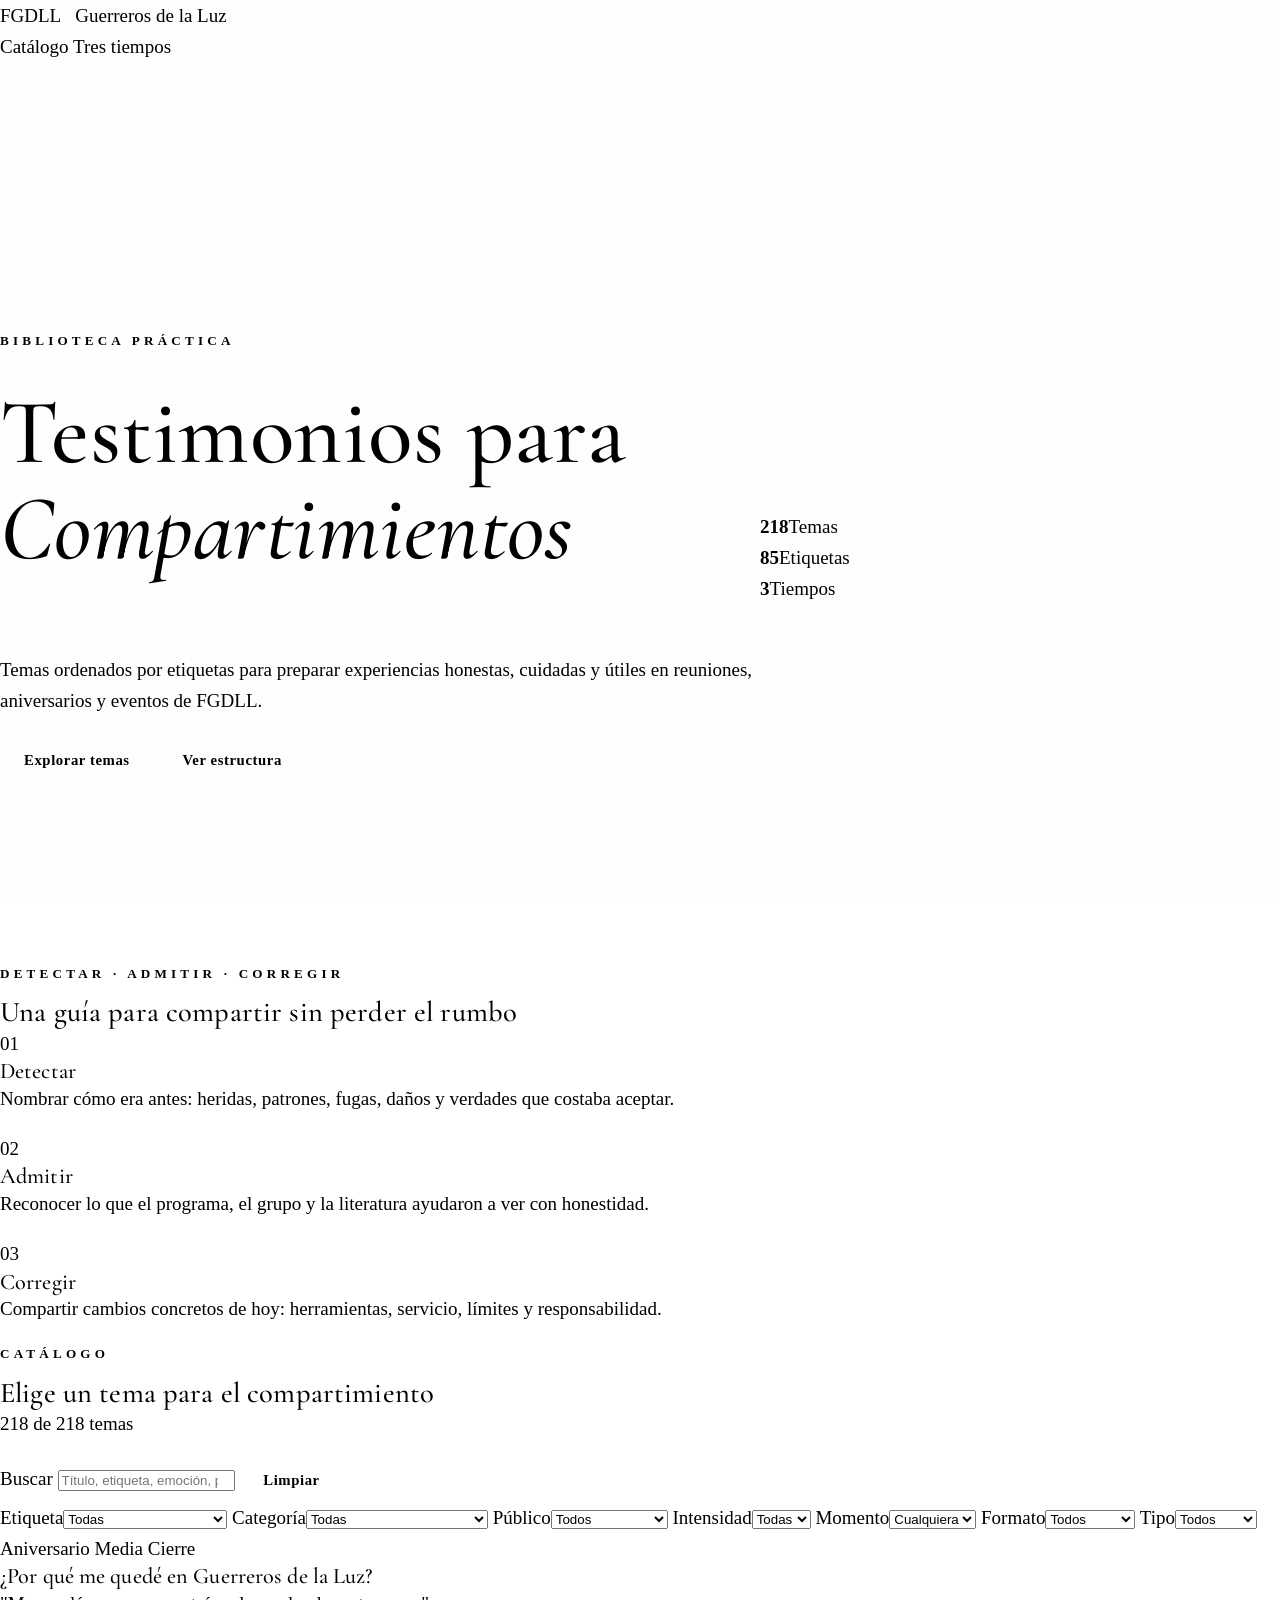
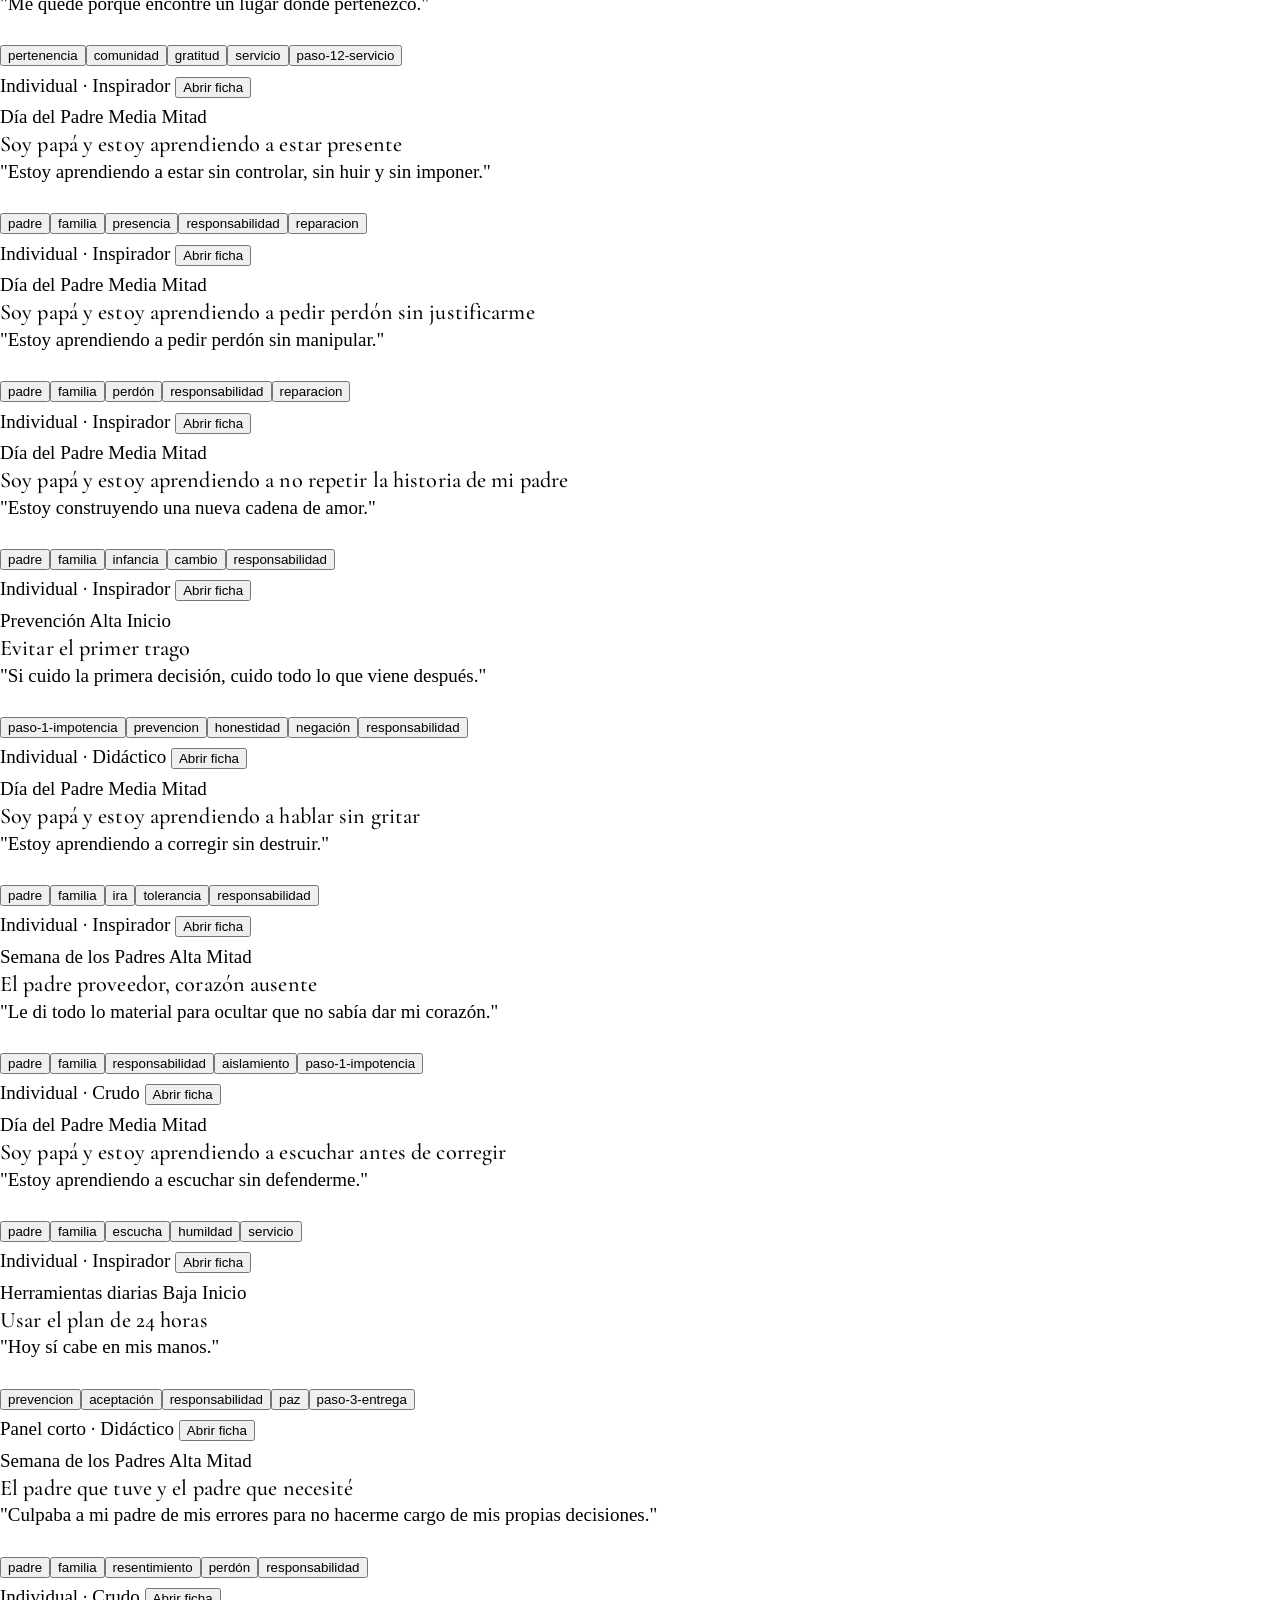
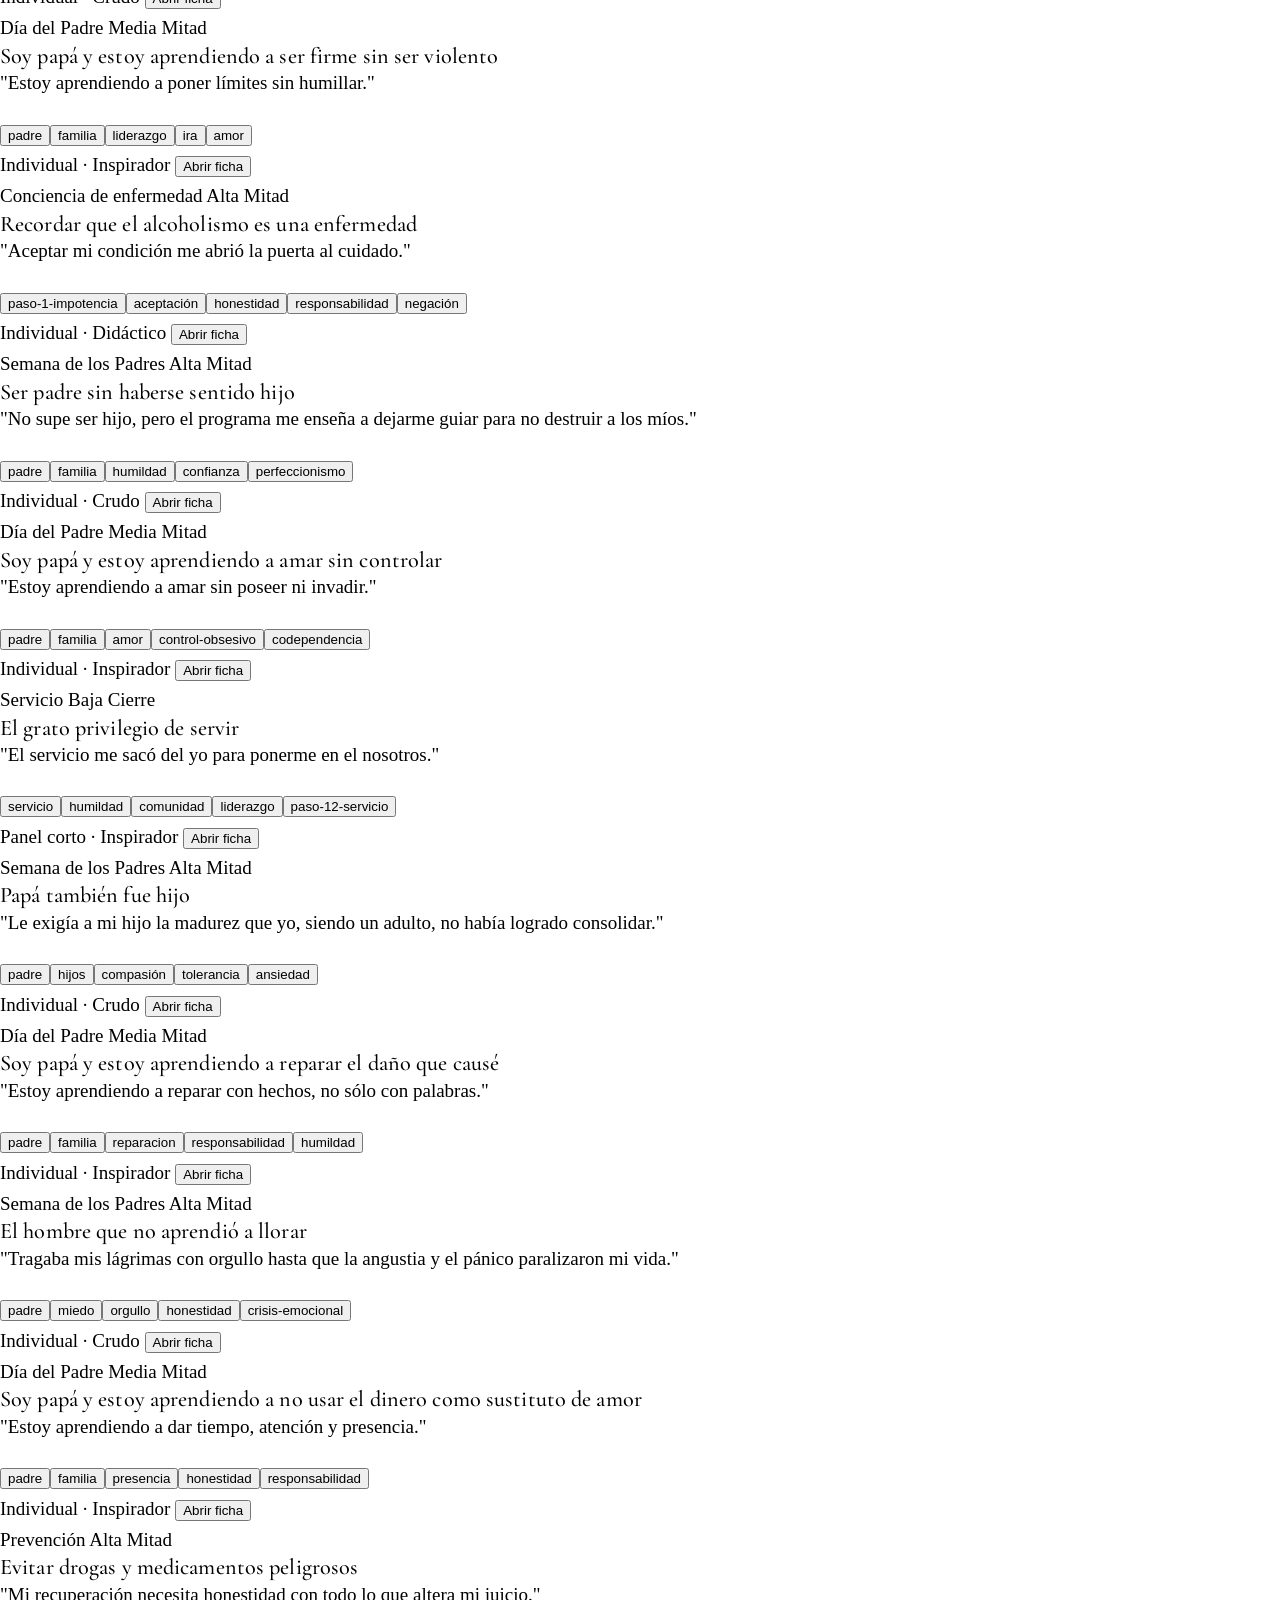
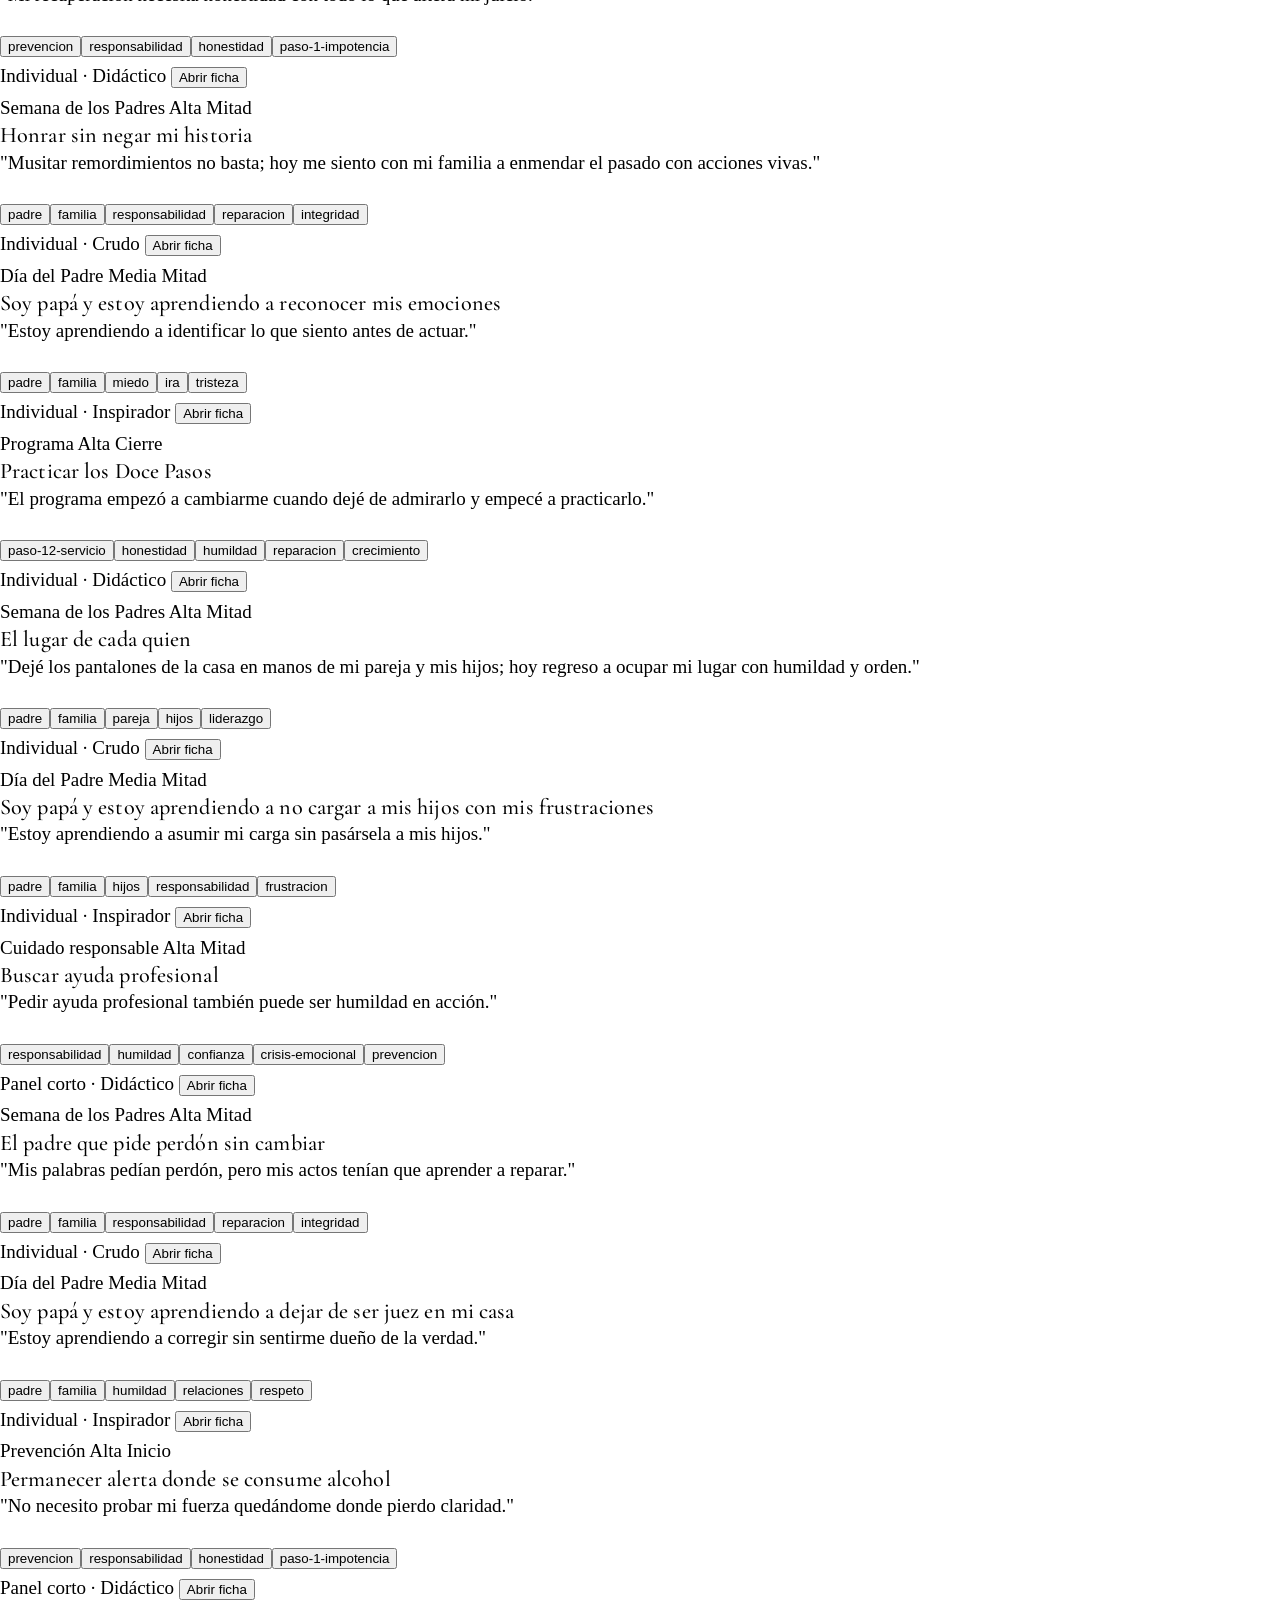
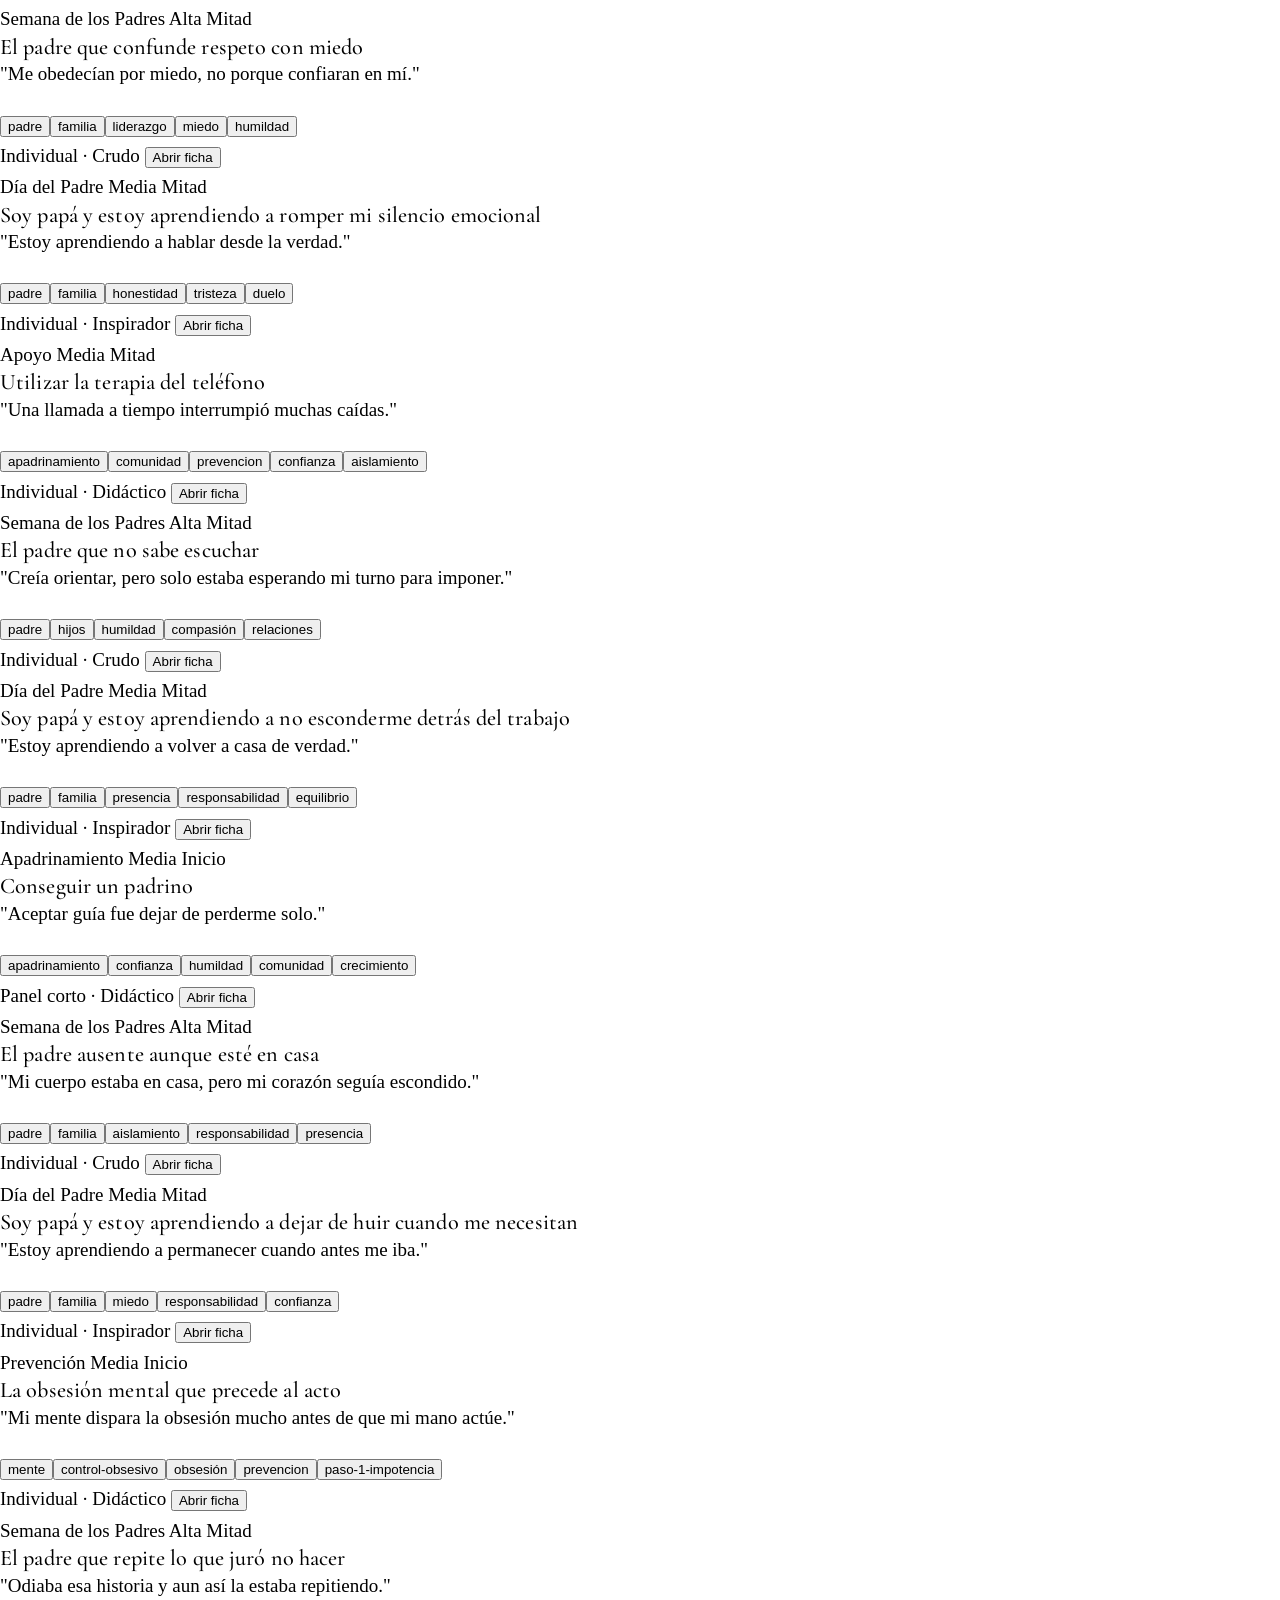
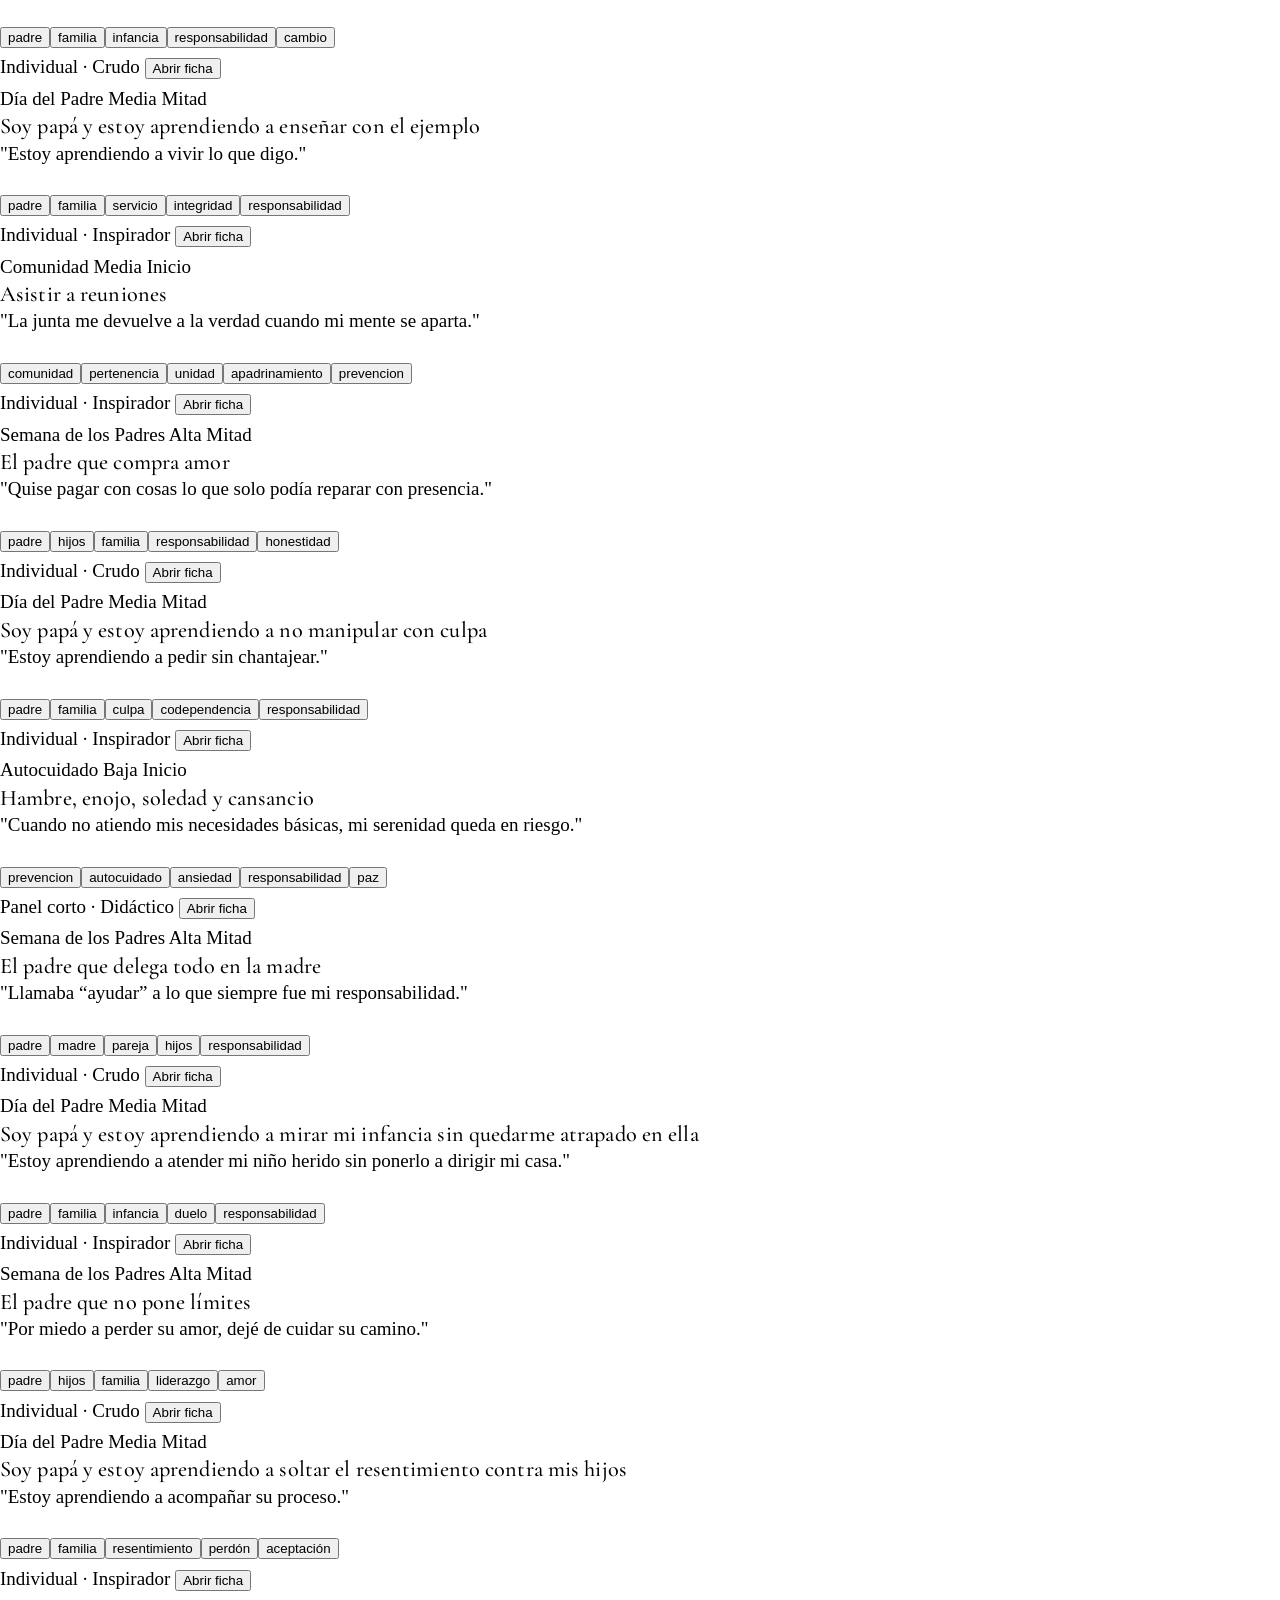
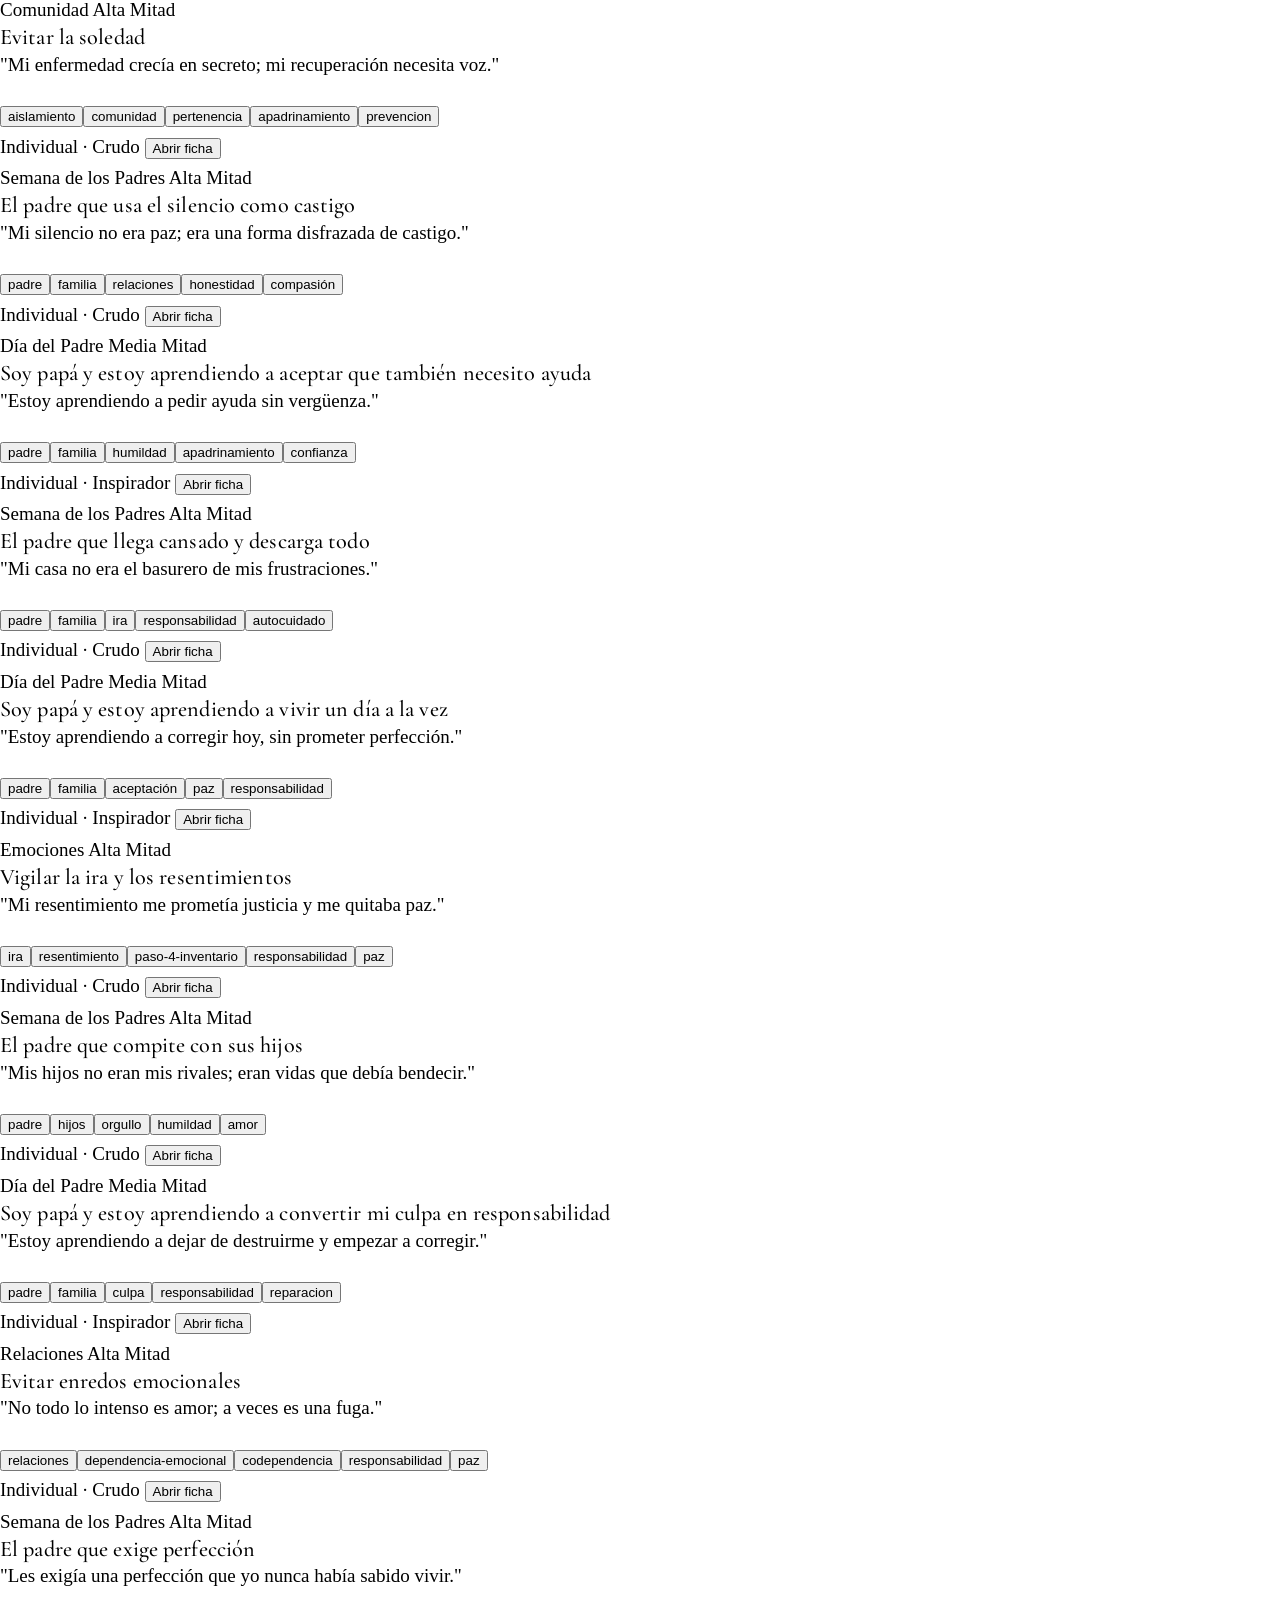
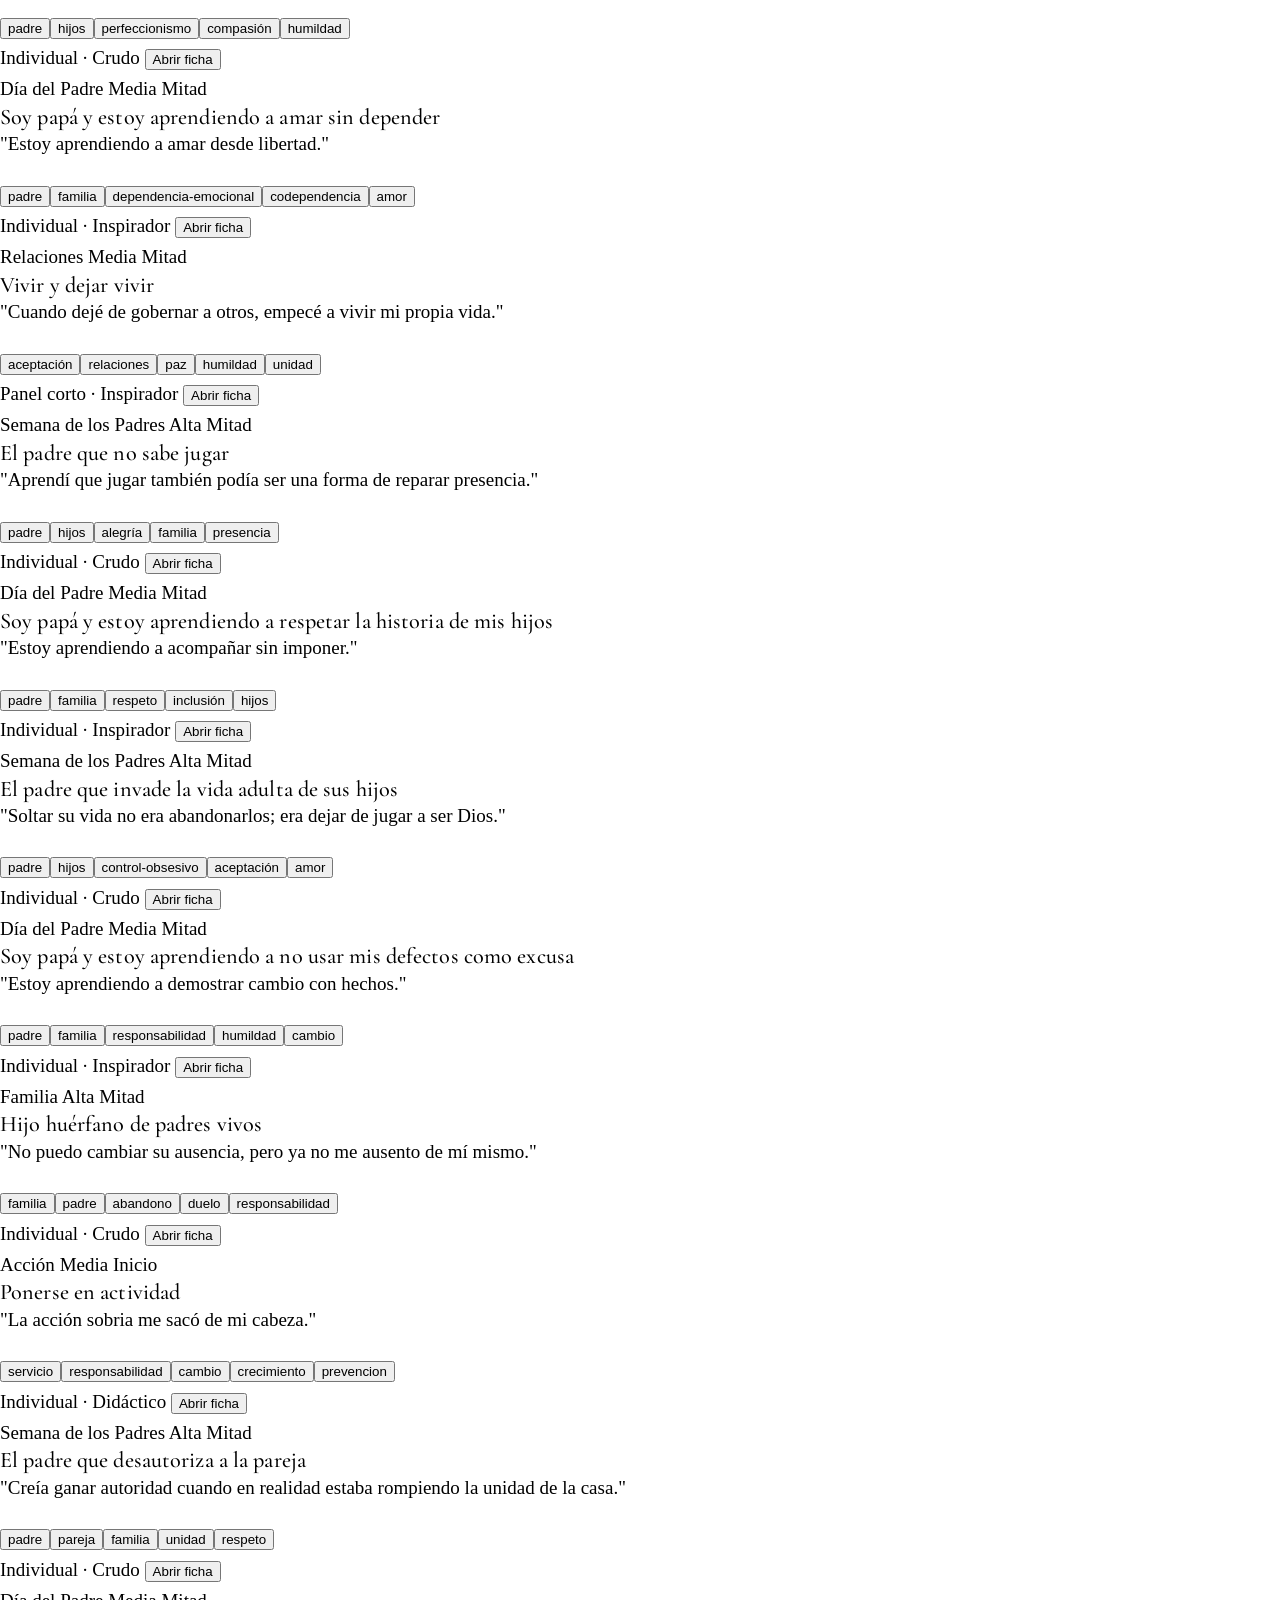
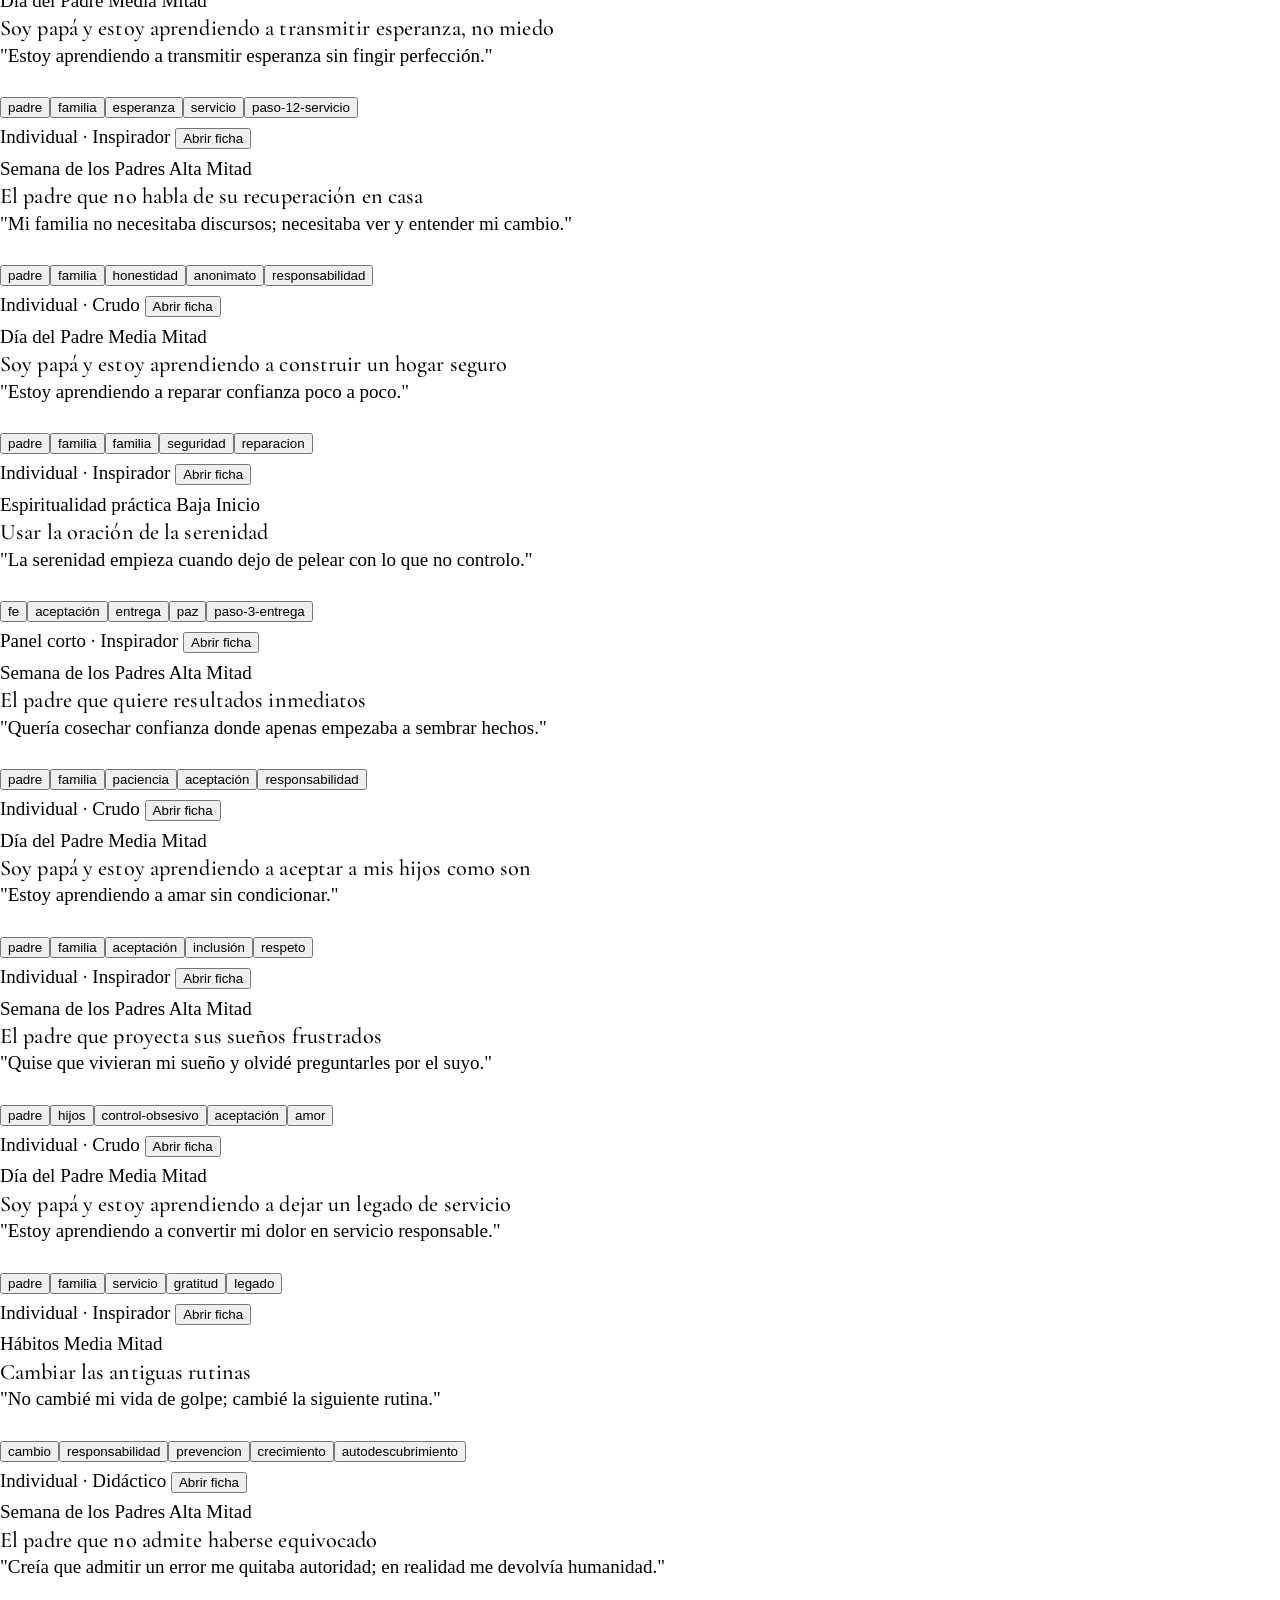
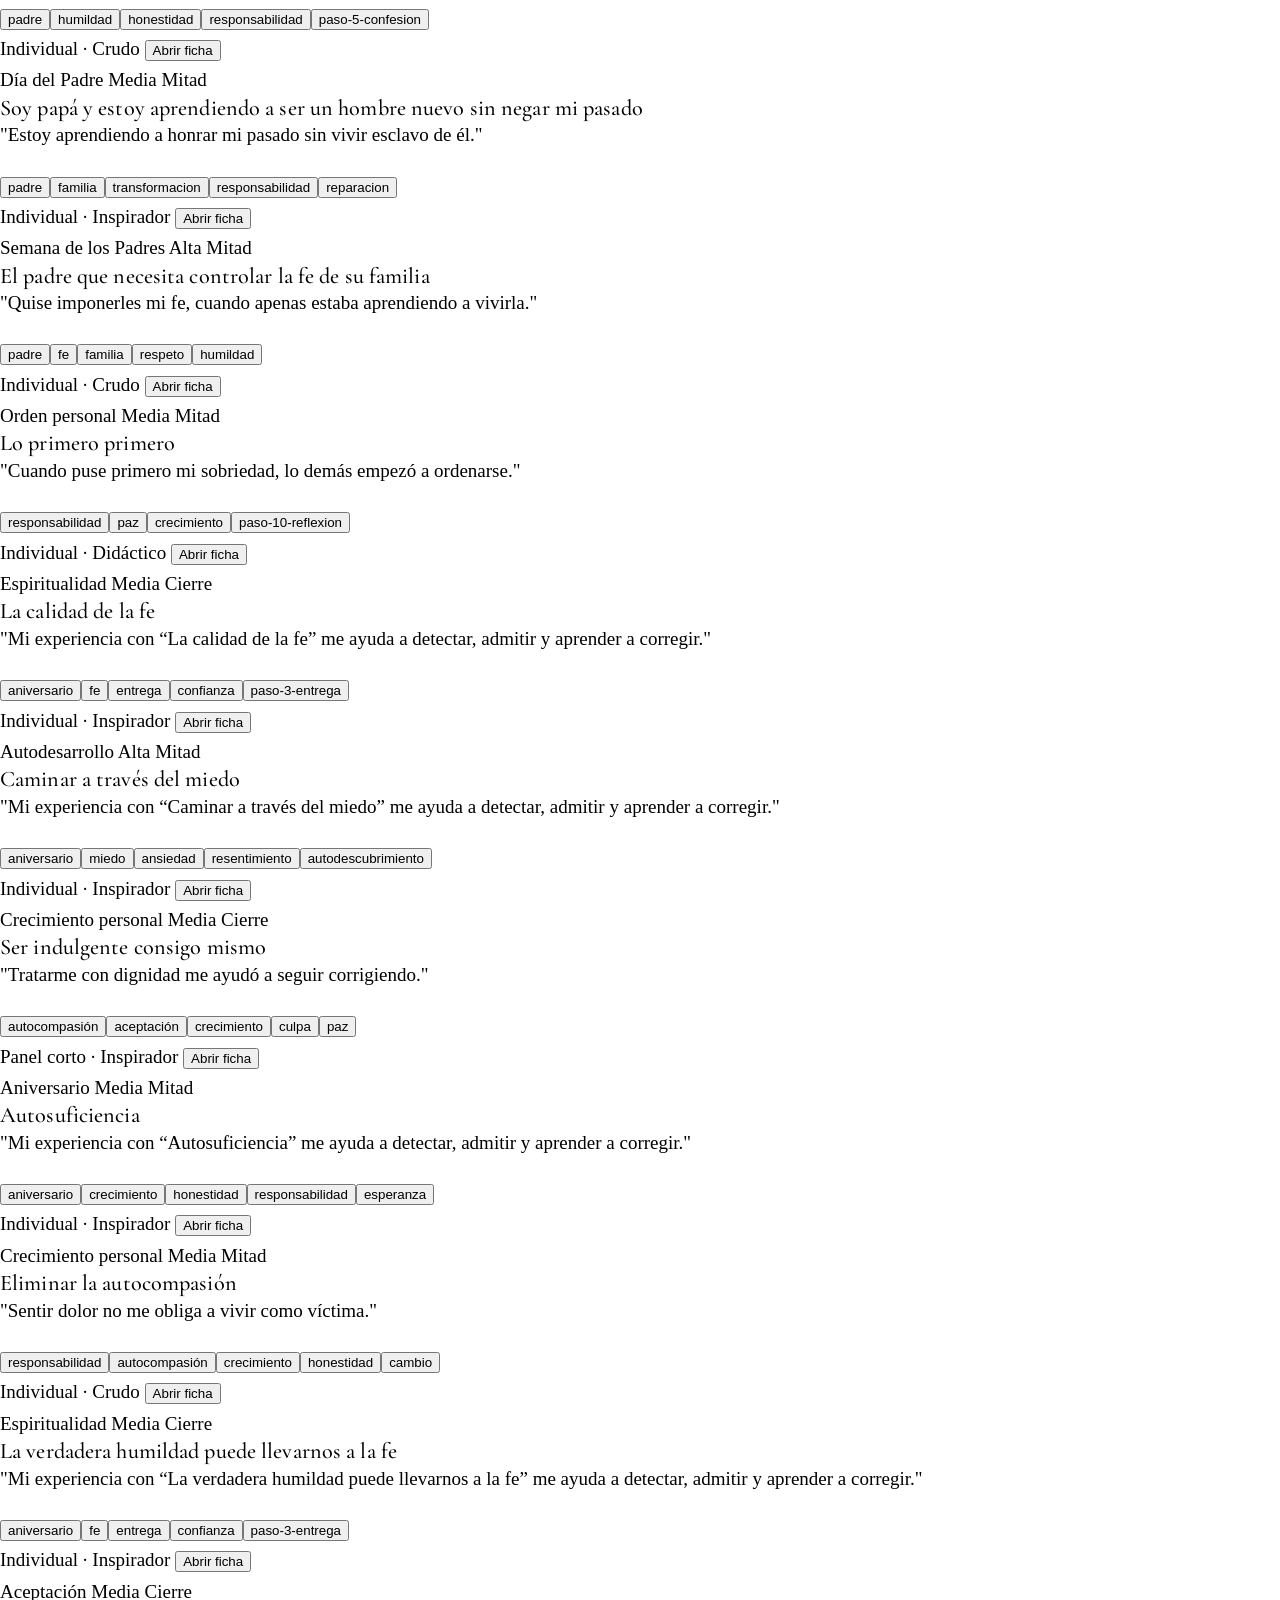
<file: index.html>
<!DOCTYPE html>
<html lang="es">
<head>
  <meta charset="UTF-8" />
  <meta name="viewport" content="width=device-width, initial-scale=1.0" />
  <title>Testimonios para Compartimientos · FGDLL</title>
  <link rel="preconnect" href="https://fonts.googleapis.com" />
  <link rel="preconnect" href="https://fonts.gstatic.com" crossorigin />
  <link href="https://fonts.googleapis.com/css2?family=Cormorant+Garamond:ital,wght@0,500;0,600;0,700;1,500;1,600&family=DM+Sans:wght@400;500;600;700&display=swap" rel="stylesheet" />
  <link rel="stylesheet" href="styles.css" />
</head>
<body>
  <header class="topbar">
    <a class="brand" href="#inicio" aria-label="Ir al inicio">
      <span class="brand-mark">FGDLL</span>
      <span class="brand-name">Guerreros de la Luz</span>
    </a>
    <nav class="topnav" aria-label="Navegación principal">
      <a href="#catalogo">Catálogo</a>
      <a href="#estructura">Tres tiempos</a>
    </nav>
  </header>

  <main id="inicio">
    <section class="hero">
      <div class="hero-inner">
        <p class="eyebrow">Biblioteca práctica</p>
        <h1>Testimonios para <em>Compartimientos</em></h1>
        <p class="hero-lead">
          Temas ordenados por etiquetas para preparar experiencias honestas, cuidadas y útiles en reuniones, aniversarios y eventos de FGDLL.
        </p>
        <div class="hero-actions">
          <a class="btn btn-primary" href="#catalogo">Explorar temas</a>
          <a class="btn btn-secondary" href="#estructura">Ver estructura</a>
        </div>
      </div>
      <div class="hero-metrics" aria-label="Resumen del catálogo">
        <div><strong id="metricTemas">0</strong><span>Temas</span></div>
        <div><strong id="metricEtiquetas">0</strong><span>Etiquetas</span></div>
        <div><strong>3</strong><span>Tiempos</span></div>
      </div>
    </section>

    <section class="structure" id="estructura">
      <div class="section-heading">
        <p class="eyebrow">Detectar · Admitir · Corregir</p>
        <h2>Una guía para compartir sin perder el rumbo</h2>
      </div>
      <div class="time-grid">
        <article class="time-card">
          <span>01</span>
          <h3>Detectar</h3>
          <p>Nombrar cómo era antes: heridas, patrones, fugas, daños y verdades que costaba aceptar.</p>
        </article>
        <article class="time-card">
          <span>02</span>
          <h3>Admitir</h3>
          <p>Reconocer lo que el programa, el grupo y la literatura ayudaron a ver con honestidad.</p>
        </article>
        <article class="time-card">
          <span>03</span>
          <h3>Corregir</h3>
          <p>Compartir cambios concretos de hoy: herramientas, servicio, límites y responsabilidad.</p>
        </article>
      </div>
    </section>

    <section class="catalog" id="catalogo">
      <div class="section-heading catalog-heading">
        <div>
          <p class="eyebrow">Catálogo</p>
          <h2>Elige un tema para el compartimiento</h2>
        </div>
        <p class="catalog-count" id="catalogCount"></p>
      </div>

      <div class="search-panel">
        <div class="search-row">
          <label class="search-box">
            <span>Buscar</span>
            <input id="searchInput" type="search" placeholder="Título, etiqueta, emoción, paso, fuente..." autocomplete="off" />
          </label>
          <button class="btn btn-filter" id="clearFilters" type="button">Limpiar</button>
        </div>
        <div class="filters" aria-label="Filtros del catálogo">
          <label><span>Etiqueta</span><select id="filterEtiqueta"><option value="">Todas</option></select></label>
          <label><span>Categoría</span><select id="filterCategoria"><option value="">Todas</option></select></label>
          <label><span>Público</span><select id="filterPublico"><option value="">Todos</option></select></label>
          <label><span>Intensidad</span><select id="filterIntensidad"><option value="">Todas</option></select></label>
          <label><span>Momento</span><select id="filterMomento"><option value="">Cualquiera</option></select></label>
          <label><span>Formato</span><select id="filterFormato"><option value="">Todos</option></select></label>
          <label><span>Tipo</span><select id="filterTipo"><option value="">Todos</option></select></label>
        </div>
      </div>

      <div class="active-tags" id="activeTags" aria-live="polite"></div>
      <div class="card-grid" id="cardGrid"></div>
      <div class="empty-state" id="emptyState" hidden>
        <h3>No hay temas con estos filtros</h3>
        <p>Prueba con otra etiqueta o limpia la búsqueda.</p>
      </div>
    </section>
  </main>

  <div class="modal-overlay" id="modalOverlay" hidden>
    <article class="modal" role="dialog" aria-modal="true" aria-labelledby="modalTitle">
      <button class="modal-close" id="modalClose" type="button" aria-label="Cerrar ficha">×</button>
      <div class="modal-body" id="modalBody"></div>
      <footer class="modal-actions">
        <button class="btn btn-secondary" id="copyGuide" type="button">Copiar guía</button>
        <button class="btn btn-secondary" id="copyWhatsapp" type="button">Copiar WhatsApp</button>
        <button class="btn btn-primary" id="printTopic" type="button">Imprimir</button>
      </footer>
    </article>
  </div>

  <div class="toast" id="toast" role="status" aria-live="polite"></div>

  <script src="data.js"></script>
  <script src="app.js"></script>
</body>
</html>
</file>
<file: styles.css>
/* ===== Zona Jaguar — Experiencias 2026 ===== */

/* ---- Theme directions (set on <html data-direction="…">) ---- */
:root[data-direction="a"]{
  --bg:#0c1310; --bg-alt:#0f1a14; --surface:#13201a; --surface-2:#172a21;
  --text:#ece4d3; --muted:#9aa79b; --faint:#6f7d72;
  --accent:#c6a253; --accent-2:#4e8f76;
  --line:rgba(198,162,83,.22); --line-soft:rgba(236,228,211,.10);
  --dir-name:"Selva Nocturna";
}
:root[data-direction="b"]{
  --bg:#100c07; --bg-alt:#17110a; --surface:#1c150c; --surface-2:#241a0e;
  --text:#f0e6d2; --muted:#b09f86; --faint:#8a7a60;
  --accent:#d8b25a; --accent-2:#b8763e;
  --line:rgba(216,178,90,.25); --line-soft:rgba(240,230,210,.10);
  --dir-name:"Templo de Oro";
}
:root[data-direction="c"]{
  --bg:#101314; --bg-alt:#161b1c; --surface:#1a2122; --surface-2:#212a2b;
  --text:#e6e7e2; --muted:#97a09c; --faint:#6c7672;
  --accent:#b7a878; --accent-2:#6f8f86;
  --line:rgba(183,168,120,.20); --line-soft:rgba(230,231,226,.10);
  --dir-name:"Bruma de Piedra";
}
:root{
  --accent-user:none; /* set by Tweaks; falls back to --accent */
  --display:"Cormorant Garamond", Georgia, serif;
  --body:"EB Garamond", Georgia, serif;
  --maxw:1180px;
}
:root[data-grain="off"] body::before{ display:none; }

*{ box-sizing:border-box; }
html{ scroll-behavior:smooth; }
body{
  margin:0; background:var(--bg); color:var(--text);
  font-family:var(--body); font-size:19px; line-height:1.65;
  -webkit-font-smoothing:antialiased; overflow-x:hidden;
}
body::before{ /* grain */
  content:""; position:fixed; inset:0; z-index:9; pointer-events:none; opacity:.045;
  background-image:url("data:image/svg+xml,%3Csvg xmlns='http://www.w3.org/2000/svg' width='160' height='160'%3E%3Cfilter id='n'%3E%3CfeTurbulence type='fractalNoise' baseFrequency='.9' numOctaves='2'/%3E%3C/filter%3E%3Crect width='100%25' height='100%25' filter='url(%23n)'/%3E%3C/svg%3E");
  mix-blend-mode:overlay;
}
.eff-accent{ color:var(--accent); }
.use-accent{ color:var(--acc); }

/* ---- type ---- */
h1,h2,h3{ font-family:var(--display); font-weight:500; line-height:1.06; margin:0; letter-spacing:.005em; }
p{ margin:0 0 1em; }
a{ color:inherit; text-decoration:none; }
.eyebrow{
  font-family:var(--body); font-size:.82rem; letter-spacing:.32em; text-transform:uppercase;
  color:var(--accent); font-weight:600;
}
.lead{ color:var(--muted); font-size:1.18rem; }

/* accent helper resolves user override */
.acc{ color:var(--accent); }

/* ---- layout ---- */
.wrap{ max-width:var(--maxw); margin:0 auto; padding:0 32px; }
section{ position:relative; }
.section-pad{ padding:120px 0; }
.divider-rule{ height:1px; background:linear-gradient(90deg,transparent,var(--line),transparent); border:0; margin:0; }

/* ---- nav ---- */
header.nav{
  position:fixed; top:0; left:0; right:0; z-index:50;
  display:flex; align-items:center; justify-content:space-between; gap:28px;
  padding:18px 32px; transition:background .4s, padding .4s, border-color .4s;
  border-bottom:1px solid transparent;
}
header.nav.scrolled{
  background:color-mix(in oklab, var(--bg) 82%, transparent);
  backdrop-filter:blur(14px); border-bottom:1px solid var(--line-soft); padding:12px 32px;
}
.brand{ display:flex; align-items:center; gap:14px; }
.brand img.brand-logo{ width:48px; height:48px; object-fit:contain; flex:none; display:block; }
.brand .brand-txt{ display:flex; flex-direction:column; gap:3px; }
.brand .brand-txt b{ font-family:var(--display); font-size:1.18rem; font-weight:600; letter-spacing:.01em; line-height:1; white-space:nowrap; }
.brand .brand-txt span{ font-size:.62rem; letter-spacing:.2em; text-transform:uppercase; color:var(--accent); white-space:nowrap; }
.nav-right{ display:flex; align-items:center; gap:26px; }
nav.links{ display:flex; align-items:center; gap:26px; }
nav.links a{ font-size:.84rem; letter-spacing:.12em; text-transform:uppercase; color:var(--muted); transition:color .2s; }
nav.links a:hover{ color:var(--text); }
.btn{
  display:inline-flex; align-items:center; gap:9px; cursor:pointer;
  font-family:var(--body); font-size:.92rem; letter-spacing:.04em;
  padding:13px 24px; border-radius:2px; border:1px solid var(--accent);
  color:var(--bg); background:var(--accent); transition:transform .25s, box-shadow .25s, background .25s;
  font-weight:600;
}
.btn:hover{ transform:translateY(-2px); box-shadow:0 12px 32px -12px var(--accent); }
.btn.ghost{ background:transparent; color:var(--accent); }
.btn.ghost:hover{ background:color-mix(in oklab, var(--accent) 14%, transparent); box-shadow:none; }
.btn svg{ width:17px; height:17px; }
nav.links .btn{ color:var(--bg); }

/* ---- mobile menu components (hidden on desktop) ---- */
.nav-burger{ display:none; flex-direction:column; justify-content:center; gap:5px; width:44px; height:44px; padding:10px; background:none; border:0; cursor:pointer; }
.nav-burger span{ display:block; height:2px; width:100%; background:var(--text); border-radius:2px; transition:transform .3s, opacity .25s; }
.nav-burger.is-open span:nth-child(1){ transform:translateY(7px) rotate(45deg); }
.nav-burger.is-open span:nth-child(2){ opacity:0; }
.nav-burger.is-open span:nth-child(3){ transform:translateY(-7px) rotate(-45deg); }
.m-menu{
  position:fixed; inset:0; z-index:45; background:color-mix(in oklab, var(--bg) 96%, transparent);
  backdrop-filter:blur(18px); display:flex; align-items:center; justify-content:center;
  opacity:0; pointer-events:none; transition:opacity .35s;
}
body.menu-open .m-menu{ opacity:1; pointer-events:auto; }
.m-menu-links{ display:flex; flex-direction:column; align-items:center; gap:8px; text-align:center; }
.m-menu-links a{
  font-family:var(--display); font-size:2rem; color:var(--text); padding:10px 20px;
  opacity:0; transform:translateY(14px); transition:opacity .4s, transform .4s, color .2s;
}
body.menu-open .m-menu-links a{ opacity:1; transform:none; }
body.menu-open .m-menu-links a:nth-child(1){ transition-delay:.06s; }
body.menu-open .m-menu-links a:nth-child(2){ transition-delay:.10s; }
body.menu-open .m-menu-links a:nth-child(3){ transition-delay:.14s; }
body.menu-open .m-menu-links a:nth-child(4){ transition-delay:.18s; }
body.menu-open .m-menu-links a:nth-child(5){ transition-delay:.22s; }
.m-menu-links a:not(.btn):hover{ color:var(--accent); }
.m-menu-cta{ margin-top:22px; font-family:var(--body); font-size:1.05rem !important; color:var(--bg) !important; }
body.menu-open{ overflow:hidden; }

.m-cta-bar{
  display:none; position:fixed; left:0; right:0; bottom:0; z-index:40;
  align-items:center; justify-content:center; gap:10px;
  padding:15px 20px calc(15px + env(safe-area-inset-bottom)); font-weight:600; font-size:1.02rem;
  background:var(--accent); color:var(--bg); border-top:1px solid color-mix(in oklab, var(--accent) 70%, black);
  box-shadow:0 -10px 30px -12px rgba(0,0,0,.6);
}
.m-cta-bar svg{ width:20px; height:20px; }

/* ---- hero ---- */
.hero{ min-height:100svh; display:flex; align-items:center; padding-top:90px; overflow:hidden; }
.hero-bg{ position:absolute; inset:0; z-index:0; }
.hero-bg image-slot{ width:100%; height:100%; }
.hero-bg::after{
  content:""; position:absolute; inset:0;
  background:
    radial-gradient(120% 90% at 75% 20%, transparent 0%, var(--bg) 78%),
    linear-gradient(180deg, color-mix(in oklab,var(--bg) 35%,transparent) 0%, color-mix(in oklab,var(--bg) 20%,transparent) 40%, var(--bg) 100%);
}
.hero .wrap{ position:relative; z-index:2; }
.hero-inner{ max-width:760px; display:flex; flex-direction:column; align-items:flex-start; }
.hero h1{ font-size:clamp(3rem, 7.2vw, 6rem); line-height:1.05; margin:.22em 0 .82em; }
.hero h1 .l1, .hero h1 .l2{ display:block; }
.hero h1 .l2{ padding-bottom:.22em; }
.hero h1 em{ font-style:italic; color:var(--accent); }
.hero .lead{ max-width:560px; font-size:1.32rem; margin:0; }
.hero-cta{ display:flex; gap:16px; flex-wrap:wrap; margin-top:38px; align-items:center; }
.hero-meta{ margin-top:64px; display:flex; gap:42px; flex-wrap:wrap; color:var(--muted); }
.hero-meta .m b{ display:block; font-family:var(--display); color:var(--text); font-size:1.5rem; }
.hero-meta .m span{ font-size:.78rem; letter-spacing:.18em; text-transform:uppercase; }

/* ---- glyph (subtle jaguar-rosette accent) ---- */
.rosette{ display:inline-block; width:42px; height:42px; opacity:.85; }
.rosette svg{ width:100%; height:100%; }

/* ---- section heading block ---- */
.shead{ max-width:680px; margin-bottom:56px; }
.shead .eyebrow{ display:block; margin-bottom:18px; }
.shead h2{ font-size:clamp(2.1rem,4.2vw,3.3rem); }
.shead p{ color:var(--muted); margin-top:18px; font-size:1.14rem; }
.center{ margin-left:auto; margin-right:auto; text-align:center; }

/* ---- proposito ---- */
.proposito{ background:var(--bg-alt); }
.prop-grid{ display:grid; grid-template-columns:1fr 1fr; gap:72px; align-items:center; }
.prop-grid image-slot{ width:100%; height:480px; }
.prop-text h2{ font-size:clamp(2rem,4vw,3rem); margin-bottom:24px; }
.prop-text p{ font-size:1.16rem; }
.pull{ font-family:var(--display); font-style:italic; font-size:1.5rem; color:var(--accent); line-height:1.4; border-left:2px solid var(--accent); padding-left:22px; margin:34px 0 0; }

/* ---- zonas ---- */
.zonas-grid{ display:grid; grid-template-columns:repeat(3,1fr); gap:1px; background:var(--line-soft); border:1px solid var(--line-soft); }
.zona-tile{
  background:var(--bg); padding:42px 34px; display:flex; flex-direction:column; align-items:center; text-align:center;
  gap:12px; transition:background .3s, transform .3s; position:relative;
}
.zona-tile:hover{ background:var(--surface); }
.zona-tile .zd{ width:14px; height:14px; background:var(--accent); transform:rotate(45deg); transition:transform .4s, background .3s; }
.zona-tile:hover .zd{ transform:rotate(135deg); }
.zona-tile .ze{ font-family:var(--body); font-size:.72rem; letter-spacing:.3em; text-transform:uppercase; color:var(--muted); }
.zona-tile h3{ font-size:2rem; transition:color .3s; }
.zona-tile:hover h3{ color:var(--accent); }

/* ---- calendarios ---- */
.cal-tabs{ display:flex; gap:8px; flex-wrap:wrap; margin-bottom:40px; }
.cal-tab{
  font-family:var(--body); font-size:.96rem; letter-spacing:.06em; cursor:pointer;
  padding:11px 22px; border:1px solid var(--line); border-radius:2px; color:var(--muted);
  background:transparent; transition:all .25s;
}
.cal-tab:hover{ color:var(--text); border-color:var(--accent); }
.cal-tab.active{ background:var(--accent); color:var(--bg); border-color:var(--accent); font-weight:600; }
.cal-panel{ display:none; }
.cal-panel.active{ display:block; animation:fade .5s ease; }
@keyframes fade{ from{ opacity:0; transform:translateY(10px);} to{ opacity:1; transform:none;} }
.cal-layout{ display:grid; grid-template-columns:.85fr 1.15fr; gap:48px; align-items:start; }
.cal-side image-slot{ width:100%; height:300px; margin-bottom:22px; }
.cal-side h3{ font-size:1.7rem; margin-bottom:8px; }
.cal-side .place{ color:var(--accent); font-size:.82rem; letter-spacing:.18em; text-transform:uppercase; margin-bottom:14px; }
.cal-side p{ color:var(--muted); font-size:1.04rem; }
.event-list{ display:flex; flex-direction:column; }
.event{
  display:grid; grid-template-columns:84px 1fr auto; gap:24px; align-items:center;
  padding:22px 4px; border-top:1px solid var(--line-soft); transition:background .25s, padding .25s;
}
.event:last-child{ border-bottom:1px solid var(--line-soft); }
.event:hover{ background:color-mix(in oklab, var(--accent) 6%, transparent); padding-left:14px; padding-right:14px; }
.event .date{ text-align:center; }
.event .date b{ display:block; font-family:var(--display); font-size:2rem; line-height:1; color:var(--accent); }
.event .date span{ font-size:.72rem; letter-spacing:.18em; text-transform:uppercase; color:var(--muted); }
.event .info h4{ font-family:var(--display); font-weight:500; font-size:1.32rem; margin:0 0 4px; }
.event .info p{ margin:0; color:var(--muted); font-size:.96rem; }
.event .tag{ font-size:.72rem; letter-spacing:.14em; text-transform:uppercase; color:var(--accent-2); border:1px solid var(--line); padding:5px 12px; border-radius:2px; white-space:nowrap; }
.cal-note{ margin-top:26px; color:var(--faint); font-size:.9rem; font-style:italic; }

/* ---- salas ---- */
.salas{ background:var(--bg-alt); }
.salas-grid{ display:grid; grid-template-columns:repeat(3,1fr); gap:1px; background:var(--line-soft); border:1px solid var(--line-soft); }
.sala{ background:var(--bg-alt); padding:42px 34px; transition:background .3s; position:relative; }
.sala:hover{ background:var(--surface); }
.sala .num{ font-family:var(--display); font-size:.95rem; color:var(--accent); letter-spacing:.1em; }
.sala h3{ font-size:1.7rem; margin:18px 0 12px; }
.sala p{ color:var(--muted); font-size:1.02rem; margin:0; }

/* ---- aniversario ---- */
.aniv{ position:relative; overflow:hidden; padding:140px 0; text-align:center; }
.aniv .bg-slot{ position:absolute; inset:0; z-index:0; }
.aniv .bg-slot image-slot{ width:100%; height:100%; }
.aniv .bg-slot::after{ content:""; position:absolute; inset:0; background:color-mix(in oklab, var(--bg) 80%, transparent); }
.aniv .wrap{ position:relative; z-index:2; }
.aniv .big{ font-family:var(--display); font-size:clamp(5rem,16vw,13rem); line-height:.9; color:var(--accent); font-weight:600; }
.aniv .big small{ font-size:.18em; vertical-align:super; }
.aniv h2{ font-size:clamp(2rem,4.5vw,3.4rem); margin:6px 0 20px; }
.aniv p{ color:var(--muted); font-size:1.18rem; max-width:560px; margin:0 auto 32px; }

/* ---- galeria ---- */
.gal-grid{ display:grid; grid-template-columns:repeat(4,1fr); grid-auto-rows:200px; gap:14px; }
.gal-grid image-slot{ width:100%; height:100%; }
.gal-grid .tall{ grid-row:span 2; }
.gal-grid .wide{ grid-column:span 2; }

/* ---- directorio ---- */
.directorio{ background:var(--bg-alt); }
.dir-grid{ display:grid; grid-template-columns:repeat(auto-fill, minmax(300px, 360px)); gap:24px; justify-content:start; }
.dir-card{
  display:flex; flex-direction:column; gap:0;
  border:1px solid var(--line); padding:32px; border-radius:4px; background:var(--surface);
  transition:transform .3s, border-color .3s, box-shadow .3s;
}
.dir-card:hover{ transform:translateY(-4px); border-color:var(--accent); box-shadow:0 22px 48px -28px rgba(0,0,0,.8); }
.dir-card .zona-badge{
  align-self:flex-start; display:inline-flex; align-items:center; gap:7px;
  font-size:.7rem; letter-spacing:.22em; text-transform:uppercase; color:var(--accent);
  border:1px solid var(--line); border-radius:100px; padding:6px 13px; margin-bottom:20px;
}
.dir-card .zona-badge i{ width:6px; height:6px; border-radius:50%; background:var(--accent); display:block; }
.dir-card h3{ font-size:1.85rem; margin:0 0 3px; }
.dir-card .loc{ color:var(--muted); font-size:1rem; }
.dir-card .leader{ margin:18px 0 4px; font-family:var(--display); font-style:italic; font-size:1.28rem; color:var(--text); }
.dir-card .leader span{ display:block; font-family:var(--body); font-style:normal; font-size:.68rem; letter-spacing:.2em; text-transform:uppercase; color:var(--faint); margin-bottom:4px; }
.dir-card .rows{ display:flex; flex-direction:column; gap:11px; margin:20px 0; padding-top:20px; border-top:1px solid var(--line-soft); }
.dir-card .row{ display:flex; gap:11px; align-items:flex-start; color:var(--muted); font-size:.97rem; line-height:1.45; }
.dir-card .row svg{ width:17px; height:17px; flex:none; color:var(--accent-2); margin-top:2px; }
.dir-card .actions{ display:flex; flex-wrap:wrap; gap:10px; margin-top:auto; }
.dir-card .actions a{
  display:inline-flex; align-items:center; gap:7px; font-size:.85rem; letter-spacing:.02em;
  padding:9px 15px; border-radius:2px; border:1px solid var(--line); color:var(--text);
  transition:all .22s;
}
.dir-card .actions a svg{ width:15px; height:15px; flex:none; }
.dir-card .actions a:hover{ border-color:var(--accent); color:var(--accent); transform:translateY(-2px); }
.dir-card .actions a.wa{ background:var(--accent); color:var(--bg); border-color:var(--accent); font-weight:600; }
.dir-card .actions a.wa:hover{ color:var(--bg); filter:brightness(1.08); }
.dir-empty{ grid-column:1/-1; text-align:center; color:var(--faint); font-style:italic; padding:40px 0; }

/* ---- contacto / cierre ---- */
.cierre{ text-align:center; padding:150px 0 120px; }
.cierre .rosette{ width:56px; height:56px; margin-bottom:30px; }
.cierre h2{ font-size:clamp(2.4rem,5.5vw,4.4rem); max-width:780px; margin:0 auto 22px; }
.cierre h2 em{ font-style:italic; color:var(--accent); }
.cierre p{ color:var(--muted); font-size:1.2rem; max-width:540px; margin:0 auto 40px; }
.contact-row{ display:flex; gap:18px; justify-content:center; flex-wrap:wrap; align-items:center; }
.social{ display:flex; gap:14px; justify-content:center; margin-top:46px; }
.social a{ width:48px; height:48px; border:1px solid var(--line); border-radius:50%; display:grid; place-items:center; color:var(--muted); transition:all .25s; }
.social a:hover{ color:var(--accent); border-color:var(--accent); transform:translateY(-3px); }
.social a svg{ width:20px; height:20px; }

/* ---- footer ---- */
footer.foot{ border-top:1px solid var(--line-soft); padding:42px 0; }
footer.foot .wrap{ display:flex; justify-content:space-between; align-items:center; gap:24px; flex-wrap:wrap; color:var(--faint); font-size:.86rem; }
footer.foot a:hover{ color:var(--accent); }

/* ---- reveal ---- */
.reveal{ opacity:0; transform:translateY(28px); transition:opacity .9s cubic-bezier(.2,.7,.2,1), transform .9s cubic-bezier(.2,.7,.2,1); }
.reveal.in{ opacity:1; transform:none; }

/* ---- responsive ---- */
@media (max-width:1040px){
  nav.links{ display:none; }
  .nav-cta{ display:none; }
  .nav-burger{ display:flex; }
}

/* tablets */
@media (max-width:900px){
  body{ font-size:18px; }
  .section-pad{ padding:80px 0; }
  .prop-grid, .cal-layout{ grid-template-columns:1fr; gap:36px; }
  .salas-grid, .dir-grid{ grid-template-columns:1fr; }
  .gal-grid{ grid-template-columns:repeat(2,1fr); grid-auto-rows:150px; }
  .prop-grid image-slot{ height:320px; }
  .wrap{ padding:0 22px; }
  header.nav{ padding:14px 22px; }
}

/* phones */
@media (max-width:620px){
  body{ font-size:17px; }
  .wrap{ padding:0 20px; }
  header.nav{ padding:14px 20px; }
  header.nav.scrolled{ padding:11px 20px; }
  .section-pad{ padding:64px 0; }
  .shead{ margin-bottom:38px; }

  /* nav */
  .brand image-slot{ width:40px; height:40px; }
  .brand .brand-txt b{ font-size:1.05rem; }
  .brand .brand-txt span{ font-size:.56rem; letter-spacing:.18em; }

  /* hero */
  .hero{ min-height:auto; padding-top:120px; padding-bottom:64px; }
  .hero h1{ font-size:clamp(2.4rem, 11vw, 3.4rem); line-height:1.12; margin:.2em 0 .55em; }
  .hero h1 .l2{ padding-bottom:.12em; }
  .hero .lead{ font-size:1.12rem; }
  .hero-cta{ flex-direction:column; align-items:stretch; gap:12px; margin-top:30px; width:100%; }
  .hero-cta .btn{ justify-content:center; width:100%; padding:15px 24px; }
  .hero-meta{ margin-top:44px; gap:0; justify-content:space-between; width:100%; }
  .hero-meta .m{ flex:1; }
  .hero-meta .m b{ font-size:1.3rem; }
  .hero-meta .m span{ font-size:.66rem; letter-spacing:.12em; }

  /* propósito */
  .prop-grid{ gap:28px; }
  .prop-grid image-slot{ height:260px; }
  .pull{ font-size:1.28rem; }

  /* calendarios */
  .cal-tabs{ gap:8px; margin-bottom:30px; }
  .cal-tab{ flex:1; text-align:center; padding:12px 10px; font-size:.86rem; }
  .cal-side image-slot{ height:220px; }
  .event{ grid-template-columns:60px 1fr; gap:16px; padding:18px 2px; row-gap:4px; }
  .event .date b{ font-size:1.6rem; }
  .event .info h4{ font-size:1.18rem; }
  .event .tag{ grid-column:2; justify-self:start; margin-top:2px; }
  .event:hover{ padding-left:2px; padding-right:2px; background:none; }

  /* salas */
  .sala{ padding:30px 26px; }
  .sala h3{ font-size:1.55rem; }

  /* aniversario */
  .aniv{ padding:90px 0; }
  .aniv .big{ font-size:clamp(5rem, 34vw, 9rem); }
  .aniv p{ font-size:1.08rem; }
  .aniv .btn{ width:100%; max-width:340px; justify-content:center; }

  /* galería */
  .gal-grid{ grid-template-columns:repeat(2,1fr); grid-auto-rows:130px; gap:10px; }
  .gal-grid .wide{ grid-column:span 2; }
  .gal-grid .tall{ grid-row:span 2; }

  /* directorio */
  .dir-grid{ grid-template-columns:1fr; }
  .dir-card{ padding:28px; }
  .dir-card .actions a{ flex:1; justify-content:center; }

  /* cierre */
  .cierre{ padding:90px 0 80px; }
  .contact-row .btn{ width:100%; max-width:340px; justify-content:center; }

  /* footer + sticky bar */
  footer.foot{ padding:34px 0 96px; }
  footer.foot .wrap{ flex-direction:column; align-items:flex-start; gap:10px; text-align:left; }
  .m-cta-bar{ display:flex; }
}

@media (max-width:380px){
  .hero-meta{ flex-wrap:wrap; gap:18px 0; }
  .hero-meta .m{ flex:0 0 50%; }
  .gal-grid{ grid-template-columns:1fr; grid-auto-rows:200px; }
  .gal-grid .wide, .gal-grid .tall{ grid-column:auto; grid-row:auto; }
}

@media (prefers-reduced-motion:reduce){
  .reveal{ opacity:1; transform:none; transition:none; }
  html{ scroll-behavior:auto; }
  .m-menu-links a{ opacity:1; transform:none; }
}
</file>
